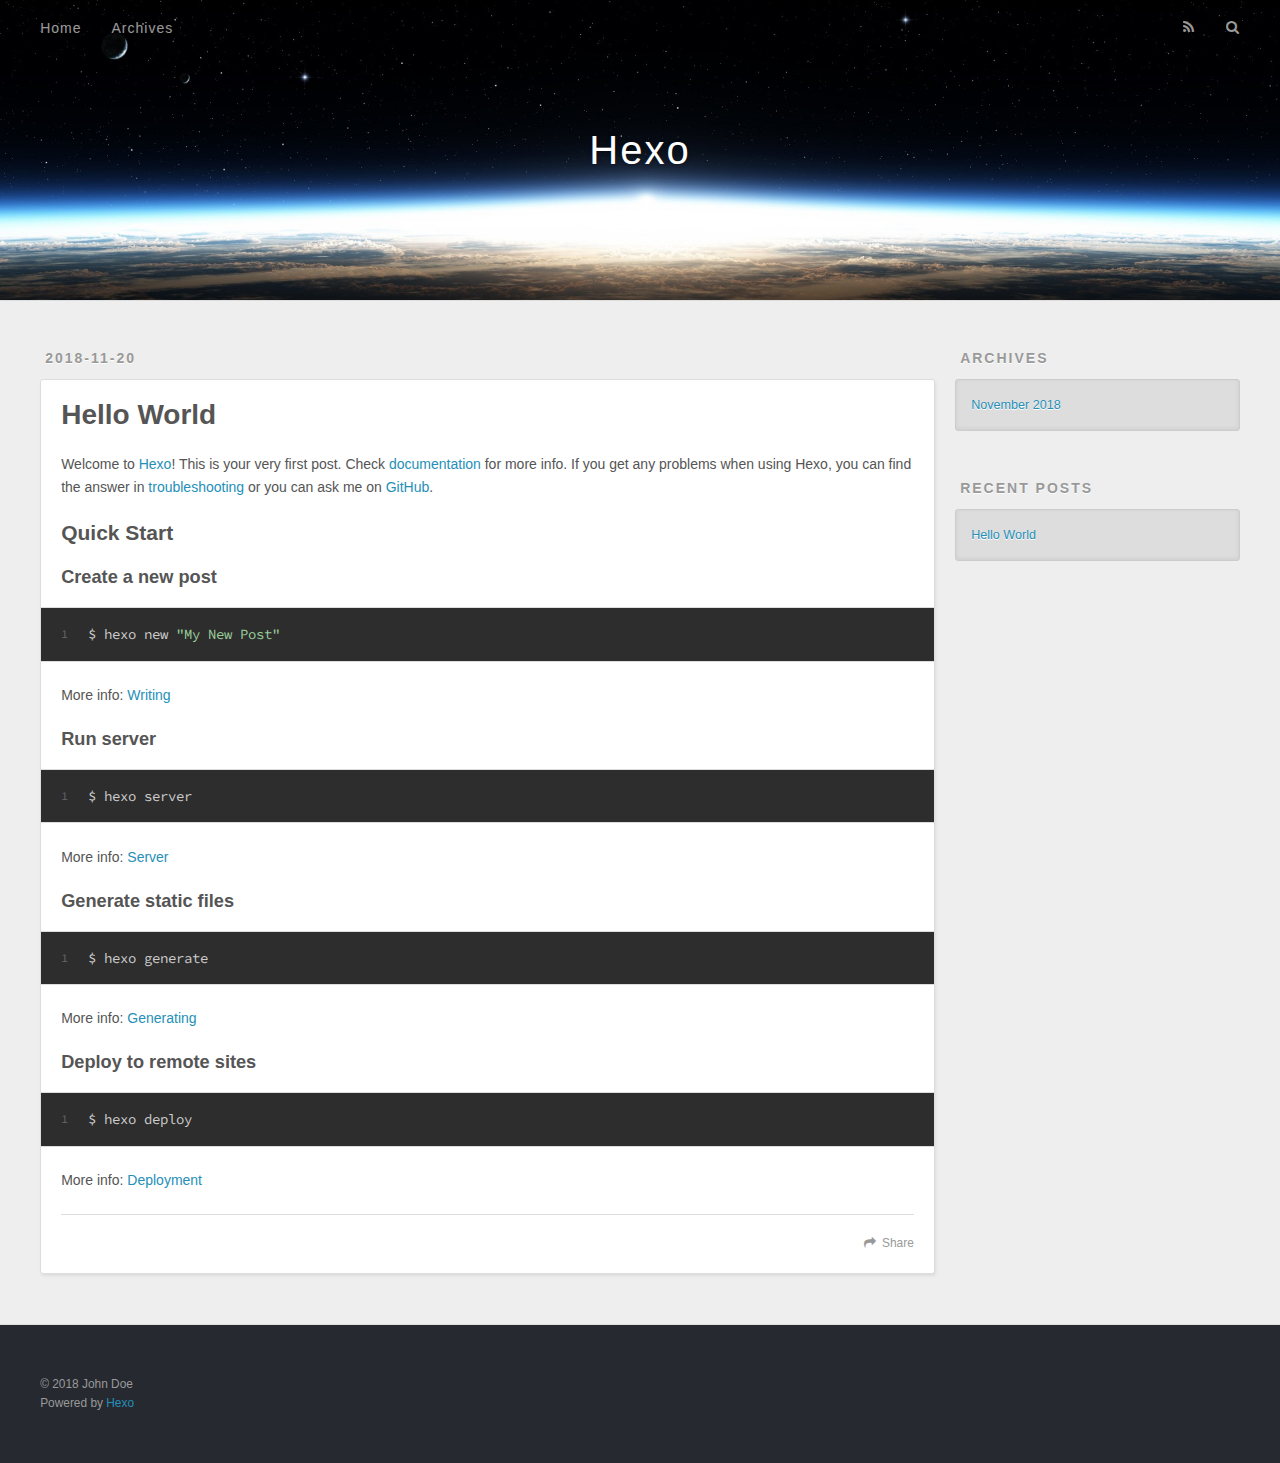
<file: 2018/11/20/hello-world/index.html>
<!DOCTYPE html>
<html>
<head><meta name="generator" content="Hexo 3.8.0">
  <meta charset="utf-8">
  

  
  <title>Hello World | Hexo</title>
  <meta name="viewport" content="width=device-width, initial-scale=1, maximum-scale=1">
  <meta name="description" content="Welcome to Hexo! This is your very first post. Check documentation for more info. If you get any problems when using Hexo, you can find the answer in troubleshooting or you can ask me on GitHub. Quick">
<meta property="og:type" content="article">
<meta property="og:title" content="Hello World">
<meta property="og:url" content="https://solitarymist.github.io/2018/11/20/hello-world/index.html">
<meta property="og:site_name" content="Hexo">
<meta property="og:description" content="Welcome to Hexo! This is your very first post. Check documentation for more info. If you get any problems when using Hexo, you can find the answer in troubleshooting or you can ask me on GitHub. Quick">
<meta property="og:locale" content="default">
<meta property="og:updated_time" content="2018-11-20T07:33:18.283Z">
<meta name="twitter:card" content="summary">
<meta name="twitter:title" content="Hello World">
<meta name="twitter:description" content="Welcome to Hexo! This is your very first post. Check documentation for more info. If you get any problems when using Hexo, you can find the answer in troubleshooting or you can ask me on GitHub. Quick">
  
    <link rel="alternate" href="/atom.xml" title="Hexo" type="application/atom+xml">
  
  
    <link rel="icon" href="/favicon.png">
  
  
    <link href="//fonts.googleapis.com/css?family=Source+Code+Pro" rel="stylesheet" type="text/css">
  
  <link rel="stylesheet" href="/css/style.css">
</head>
</html>
<body>
  <div id="container">
    <div id="wrap">
      <header id="header">
  <div id="banner"></div>
  <div id="header-outer" class="outer">
    <div id="header-title" class="inner">
      <h1 id="logo-wrap">
        <a href="/" id="logo">Hexo</a>
      </h1>
      
    </div>
    <div id="header-inner" class="inner">
      <nav id="main-nav">
        <a id="main-nav-toggle" class="nav-icon"></a>
        
          <a class="main-nav-link" href="/">Home</a>
        
          <a class="main-nav-link" href="/archives">Archives</a>
        
      </nav>
      <nav id="sub-nav">
        
          <a id="nav-rss-link" class="nav-icon" href="/atom.xml" title="RSS Feed"></a>
        
        <a id="nav-search-btn" class="nav-icon" title="Search"></a>
      </nav>
      <div id="search-form-wrap">
        <form action="//google.com/search" method="get" accept-charset="UTF-8" class="search-form"><input type="search" name="q" class="search-form-input" placeholder="Search"><button type="submit" class="search-form-submit">&#xF002;</button><input type="hidden" name="sitesearch" value="https://solitarymist.github.io"></form>
      </div>
    </div>
  </div>
</header>
      <div class="outer">
        <section id="main"><article id="post-hello-world" class="article article-type-post" itemscope="" itemprop="blogPost">
  <div class="article-meta">
    <a href="/2018/11/20/hello-world/" class="article-date">
  <time datetime="2018-11-20T07:33:18.283Z" itemprop="datePublished">2018-11-20</time>
</a>
    
  </div>
  <div class="article-inner">
    
    
      <header class="article-header">
        
  
    <h1 class="article-title" itemprop="name">
      Hello World
    </h1>
  

      </header>
    
    <div class="article-entry" itemprop="articleBody">
      
        <p>Welcome to <a href="https://hexo.io/" target="_blank" rel="noopener">Hexo</a>! This is your very first post. Check <a href="https://hexo.io/docs/" target="_blank" rel="noopener">documentation</a> for more info. If you get any problems when using Hexo, you can find the answer in <a href="https://hexo.io/docs/troubleshooting.html" target="_blank" rel="noopener">troubleshooting</a> or you can ask me on <a href="https://github.com/hexojs/hexo/issues" target="_blank" rel="noopener">GitHub</a>.</p>
<h2 id="Quick-Start"><a href="#Quick-Start" class="headerlink" title="Quick Start"></a>Quick Start</h2><h3 id="Create-a-new-post"><a href="#Create-a-new-post" class="headerlink" title="Create a new post"></a>Create a new post</h3><figure class="highlight bash"><table><tr><td class="gutter"><pre><span class="line">1</span><br></pre></td><td class="code"><pre><span class="line">$ hexo new <span class="string">"My New Post"</span></span><br></pre></td></tr></table></figure>
<p>More info: <a href="https://hexo.io/docs/writing.html" target="_blank" rel="noopener">Writing</a></p>
<h3 id="Run-server"><a href="#Run-server" class="headerlink" title="Run server"></a>Run server</h3><figure class="highlight bash"><table><tr><td class="gutter"><pre><span class="line">1</span><br></pre></td><td class="code"><pre><span class="line">$ hexo server</span><br></pre></td></tr></table></figure>
<p>More info: <a href="https://hexo.io/docs/server.html" target="_blank" rel="noopener">Server</a></p>
<h3 id="Generate-static-files"><a href="#Generate-static-files" class="headerlink" title="Generate static files"></a>Generate static files</h3><figure class="highlight bash"><table><tr><td class="gutter"><pre><span class="line">1</span><br></pre></td><td class="code"><pre><span class="line">$ hexo generate</span><br></pre></td></tr></table></figure>
<p>More info: <a href="https://hexo.io/docs/generating.html" target="_blank" rel="noopener">Generating</a></p>
<h3 id="Deploy-to-remote-sites"><a href="#Deploy-to-remote-sites" class="headerlink" title="Deploy to remote sites"></a>Deploy to remote sites</h3><figure class="highlight bash"><table><tr><td class="gutter"><pre><span class="line">1</span><br></pre></td><td class="code"><pre><span class="line">$ hexo deploy</span><br></pre></td></tr></table></figure>
<p>More info: <a href="https://hexo.io/docs/deployment.html" target="_blank" rel="noopener">Deployment</a></p>

      
    </div>
    <footer class="article-footer">
      <a data-url="https://solitarymist.github.io/2018/11/20/hello-world/" data-id="cjopjcaca0000o3b77hfa1f3e" class="article-share-link">Share</a>
      
      
    </footer>
  </div>
  
    
  
</article>

</section>
        
          <aside id="sidebar">
  
    

  
    

  
    
  
    
  <div class="widget-wrap">
    <h3 class="widget-title">Archives</h3>
    <div class="widget">
      <ul class="archive-list"><li class="archive-list-item"><a class="archive-list-link" href="/archives/2018/11/">November 2018</a></li></ul>
    </div>
  </div>


  
    
  <div class="widget-wrap">
    <h3 class="widget-title">Recent Posts</h3>
    <div class="widget">
      <ul>
        
          <li>
            <a href="/2018/11/20/hello-world/">Hello World</a>
          </li>
        
      </ul>
    </div>
  </div>

  
</aside>
        
      </div>
      <footer id="footer">
  
  <div class="outer">
    <div id="footer-info" class="inner">
      &copy; 2018 John Doe<br>
      Powered by <a href="http://hexo.io/" target="_blank">Hexo</a>
    </div>
  </div>
</footer>
    </div>
    <nav id="mobile-nav">
  
    <a href="/" class="mobile-nav-link">Home</a>
  
    <a href="/archives" class="mobile-nav-link">Archives</a>
  
</nav>
    

<script src="//ajax.googleapis.com/ajax/libs/jquery/2.0.3/jquery.min.js"></script>


  <link rel="stylesheet" href="/fancybox/jquery.fancybox.css">
  <script src="/fancybox/jquery.fancybox.pack.js"></script>


<script src="/js/script.js"></script>



  </div>
</body>
</html>
</file>
<file: css/style.css>
body {
  width: 100%;
}
body:before,
body:after {
  content: "";
  display: table;
}
body:after {
  clear: both;
}
html,
body,
div,
span,
applet,
object,
iframe,
h1,
h2,
h3,
h4,
h5,
h6,
p,
blockquote,
pre,
a,
abbr,
acronym,
address,
big,
cite,
code,
del,
dfn,
em,
img,
ins,
kbd,
q,
s,
samp,
small,
strike,
strong,
sub,
sup,
tt,
var,
dl,
dt,
dd,
ol,
ul,
li,
fieldset,
form,
label,
legend,
table,
caption,
tbody,
tfoot,
thead,
tr,
th,
td {
  margin: 0;
  padding: 0;
  border: 0;
  outline: 0;
  font-weight: inherit;
  font-style: inherit;
  font-family: inherit;
  font-size: 100%;
  vertical-align: baseline;
}
body {
  line-height: 1;
  color: #000;
  background: #fff;
}
ol,
ul {
  list-style: none;
}
table {
  border-collapse: separate;
  border-spacing: 0;
  vertical-align: middle;
}
caption,
th,
td {
  text-align: left;
  font-weight: normal;
  vertical-align: middle;
}
a img {
  border: none;
}
input,
button {
  margin: 0;
  padding: 0;
}
input::-moz-focus-inner,
button::-moz-focus-inner {
  border: 0;
  padding: 0;
}
@font-face {
  font-family: FontAwesome;
  font-style: normal;
  font-weight: normal;
  src: url("fonts/fontawesome-webfont.eot?v=#4.0.3");
  src: url("fonts/fontawesome-webfont.eot?#iefix&v=#4.0.3") format("embedded-opentype"), url("fonts/fontawesome-webfont.woff?v=#4.0.3") format("woff"), url("fonts/fontawesome-webfont.ttf?v=#4.0.3") format("truetype"), url("fonts/fontawesome-webfont.svg#fontawesomeregular?v=#4.0.3") format("svg");
}
html,
body,
#container {
  height: 100%;
}
body {
  background: #eee;
  font: 14px -apple-system, BlinkMacSystemFont, "Segoe UI", "Roboto", "Oxygen", "Ubuntu", "Cantarell", "Fira Sans", "Droid Sans", "Helvetica Neue", sans-serif;
  -webkit-text-size-adjust: 100%;
}
.outer {
  max-width: 1220px;
  margin: 0 auto;
  padding: 0 20px;
}
.outer:before,
.outer:after {
  content: "";
  display: table;
}
.outer:after {
  clear: both;
}
.inner {
  display: inline;
  float: left;
  width: 98.33333333333333%;
  margin: 0 0.833333333333333%;
}
.left,
.alignleft {
  float: left;
}
.right,
.alignright {
  float: right;
}
.clear {
  clear: both;
}
#container {
  position: relative;
}
.mobile-nav-on {
  overflow: hidden;
}
#wrap {
  height: 100%;
  width: 100%;
  position: absolute;
  top: 0;
  left: 0;
  -webkit-transition: 0.2s ease-out;
  -moz-transition: 0.2s ease-out;
  -ms-transition: 0.2s ease-out;
  transition: 0.2s ease-out;
  z-index: 1;
  background: #eee;
}
.mobile-nav-on #wrap {
  left: 280px;
}
@media screen and (min-width: 768px) {
  #main {
    display: inline;
    float: left;
    width: 73.33333333333333%;
    margin: 0 0.833333333333333%;
  }
}
.article-date,
.article-category-link,
.archive-year,
.widget-title {
  text-decoration: none;
  text-transform: uppercase;
  letter-spacing: 2px;
  color: #999;
  margin-bottom: 1em;
  margin-left: 5px;
  line-height: 1em;
  text-shadow: 0 1px #fff;
  font-weight: bold;
}
.article-inner,
.archive-article-inner {
  background: #fff;
  -webkit-box-shadow: 1px 2px 3px #ddd;
  box-shadow: 1px 2px 3px #ddd;
  border: 1px solid #ddd;
  border-radius: 3px;
}
.article-entry h1,
.widget h1 {
  font-size: 2em;
}
.article-entry h2,
.widget h2 {
  font-size: 1.5em;
}
.article-entry h3,
.widget h3 {
  font-size: 1.3em;
}
.article-entry h4,
.widget h4 {
  font-size: 1.2em;
}
.article-entry h5,
.widget h5 {
  font-size: 1em;
}
.article-entry h6,
.widget h6 {
  font-size: 1em;
  color: #999;
}
.article-entry hr,
.widget hr {
  border: 1px dashed #ddd;
}
.article-entry strong,
.widget strong {
  font-weight: bold;
}
.article-entry em,
.widget em,
.article-entry cite,
.widget cite {
  font-style: italic;
}
.article-entry sup,
.widget sup,
.article-entry sub,
.widget sub {
  font-size: 0.75em;
  line-height: 0;
  position: relative;
  vertical-align: baseline;
}
.article-entry sup,
.widget sup {
  top: -0.5em;
}
.article-entry sub,
.widget sub {
  bottom: -0.2em;
}
.article-entry small,
.widget small {
  font-size: 0.85em;
}
.article-entry acronym,
.widget acronym,
.article-entry abbr,
.widget abbr {
  border-bottom: 1px dotted;
}
.article-entry ul,
.widget ul,
.article-entry ol,
.widget ol,
.article-entry dl,
.widget dl {
  margin: 0 20px;
  line-height: 1.6em;
}
.article-entry ul ul,
.widget ul ul,
.article-entry ol ul,
.widget ol ul,
.article-entry ul ol,
.widget ul ol,
.article-entry ol ol,
.widget ol ol {
  margin-top: 0;
  margin-bottom: 0;
}
.article-entry ul,
.widget ul {
  list-style: disc;
}
.article-entry ol,
.widget ol {
  list-style: decimal;
}
.article-entry dt,
.widget dt {
  font-weight: bold;
}
#header {
  height: 300px;
  position: relative;
  border-bottom: 1px solid #ddd;
}
#header:before,
#header:after {
  content: "";
  position: absolute;
  left: 0;
  right: 0;
  height: 40px;
}
#header:before {
  top: 0;
  background: -webkit-linear-gradient(rgba(0,0,0,0.2), transparent);
  background: -moz-linear-gradient(rgba(0,0,0,0.2), transparent);
  background: -ms-linear-gradient(rgba(0,0,0,0.2), transparent);
  background: linear-gradient(rgba(0,0,0,0.2), transparent);
}
#header:after {
  bottom: 0;
  background: -webkit-linear-gradient(transparent, rgba(0,0,0,0.2));
  background: -moz-linear-gradient(transparent, rgba(0,0,0,0.2));
  background: -ms-linear-gradient(transparent, rgba(0,0,0,0.2));
  background: linear-gradient(transparent, rgba(0,0,0,0.2));
}
#header-outer {
  height: 100%;
  position: relative;
}
#header-inner {
  position: relative;
  overflow: hidden;
}
#banner {
  position: absolute;
  top: 0;
  left: 0;
  width: 100%;
  height: 100%;
  background: url("images/banner.jpg") center #000;
  -webkit-background-size: cover;
  -moz-background-size: cover;
  background-size: cover;
  z-index: -1;
}
#header-title {
  text-align: center;
  height: 40px;
  position: absolute;
  top: 50%;
  left: 0;
  margin-top: -20px;
}
#logo,
#subtitle {
  text-decoration: none;
  color: #fff;
  font-weight: 300;
  text-shadow: 0 1px 4px rgba(0,0,0,0.3);
}
#logo {
  font-size: 40px;
  line-height: 40px;
  letter-spacing: 2px;
}
#subtitle {
  font-size: 16px;
  line-height: 16px;
  letter-spacing: 1px;
}
#subtitle-wrap {
  margin-top: 16px;
}
#main-nav {
  float: left;
  margin-left: -15px;
}
.nav-icon,
.main-nav-link {
  float: left;
  color: #fff;
  opacity: 0.6;
  text-decoration: none;
  text-shadow: 0 1px rgba(0,0,0,0.2);
  -webkit-transition: opacity 0.2s;
  -moz-transition: opacity 0.2s;
  -ms-transition: opacity 0.2s;
  transition: opacity 0.2s;
  display: block;
  padding: 20px 15px;
}
.nav-icon:hover,
.main-nav-link:hover {
  opacity: 1;
}
.nav-icon {
  font-family: FontAwesome;
  text-align: center;
  font-size: 14px;
  width: 14px;
  height: 14px;
  padding: 20px 15px;
  position: relative;
  cursor: pointer;
}
.main-nav-link {
  font-weight: 300;
  letter-spacing: 1px;
}
@media screen and (max-width: 479px) {
  .main-nav-link {
    display: none;
  }
}
#main-nav-toggle {
  display: none;
}
#main-nav-toggle:before {
  content: "\f0c9";
}
@media screen and (max-width: 479px) {
  #main-nav-toggle {
    display: block;
  }
}
#sub-nav {
  float: right;
  margin-right: -15px;
}
#nav-rss-link:before {
  content: "\f09e";
}
#nav-search-btn:before {
  content: "\f002";
}
#search-form-wrap {
  position: absolute;
  top: 15px;
  width: 150px;
  height: 30px;
  right: -150px;
  opacity: 0;
  -webkit-transition: 0.2s ease-out;
  -moz-transition: 0.2s ease-out;
  -ms-transition: 0.2s ease-out;
  transition: 0.2s ease-out;
}
#search-form-wrap.on {
  opacity: 1;
  right: 0;
}
@media screen and (max-width: 479px) {
  #search-form-wrap {
    width: 100%;
    right: -100%;
  }
}
.search-form {
  position: absolute;
  top: 0;
  left: 0;
  right: 0;
  background: #fff;
  padding: 5px 15px;
  border-radius: 15px;
  -webkit-box-shadow: 0 0 10px rgba(0,0,0,0.3);
  box-shadow: 0 0 10px rgba(0,0,0,0.3);
}
.search-form-input {
  border: none;
  background: none;
  color: #555;
  width: 100%;
  font: 13px -apple-system, BlinkMacSystemFont, "Segoe UI", "Roboto", "Oxygen", "Ubuntu", "Cantarell", "Fira Sans", "Droid Sans", "Helvetica Neue", sans-serif;
  outline: none;
}
.search-form-input::-webkit-search-results-decoration,
.search-form-input::-webkit-search-cancel-button {
  -webkit-appearance: none;
}
.search-form-submit {
  position: absolute;
  top: 50%;
  right: 10px;
  margin-top: -7px;
  font: 13px FontAwesome;
  border: none;
  background: none;
  color: #bbb;
  cursor: pointer;
}
.search-form-submit:hover,
.search-form-submit:focus {
  color: #777;
}
.article {
  margin: 50px 0;
}
.article-inner {
  overflow: hidden;
}
.article-meta:before,
.article-meta:after {
  content: "";
  display: table;
}
.article-meta:after {
  clear: both;
}
.article-date {
  float: left;
}
.article-category {
  float: left;
  line-height: 1em;
  color: #ccc;
  text-shadow: 0 1px #fff;
  margin-left: 8px;
}
.article-category:before {
  content: "\2022";
}
.article-category-link {
  margin: 0 12px 1em;
}
.article-header {
  padding: 20px 20px 0;
}
.article-title {
  text-decoration: none;
  font-size: 2em;
  font-weight: bold;
  color: #555;
  line-height: 1.1em;
  -webkit-transition: color 0.2s;
  -moz-transition: color 0.2s;
  -ms-transition: color 0.2s;
  transition: color 0.2s;
}
a.article-title:hover {
  color: #258fb8;
}
.article-entry {
  color: #555;
  padding: 0 20px;
}
.article-entry:before,
.article-entry:after {
  content: "";
  display: table;
}
.article-entry:after {
  clear: both;
}
.article-entry p,
.article-entry table {
  line-height: 1.6em;
  margin: 1.6em 0;
}
.article-entry h1,
.article-entry h2,
.article-entry h3,
.article-entry h4,
.article-entry h5,
.article-entry h6 {
  font-weight: bold;
}
.article-entry h1,
.article-entry h2,
.article-entry h3,
.article-entry h4,
.article-entry h5,
.article-entry h6 {
  line-height: 1.1em;
  margin: 1.1em 0;
}
.article-entry a {
  color: #258fb8;
  text-decoration: none;
}
.article-entry a:hover {
  text-decoration: underline;
}
.article-entry ul,
.article-entry ol,
.article-entry dl {
  margin-top: 1.6em;
  margin-bottom: 1.6em;
}
.article-entry img,
.article-entry video {
  max-width: 100%;
  height: auto;
  display: block;
  margin: auto;
}
.article-entry iframe {
  border: none;
}
.article-entry table {
  width: 100%;
  border-collapse: collapse;
  border-spacing: 0;
}
.article-entry th {
  font-weight: bold;
  border-bottom: 3px solid #ddd;
  padding-bottom: 0.5em;
}
.article-entry td {
  border-bottom: 1px solid #ddd;
  padding: 10px 0;
}
.article-entry blockquote {
  font-family: Georgia, "Times New Roman", serif;
  font-size: 1.4em;
  margin: 1.6em 20px;
  text-align: center;
}
.article-entry blockquote footer {
  font-size: 14px;
  margin: 1.6em 0;
  font-family: -apple-system, BlinkMacSystemFont, "Segoe UI", "Roboto", "Oxygen", "Ubuntu", "Cantarell", "Fira Sans", "Droid Sans", "Helvetica Neue", sans-serif;
}
.article-entry blockquote footer cite:before {
  content: "—";
  padding: 0 0.5em;
}
.article-entry .pullquote {
  text-align: left;
  width: 45%;
  margin: 0;
}
.article-entry .pullquote.left {
  margin-left: 0.5em;
  margin-right: 1em;
}
.article-entry .pullquote.right {
  margin-right: 0.5em;
  margin-left: 1em;
}
.article-entry .caption {
  color: #999;
  display: block;
  font-size: 0.9em;
  margin-top: 0.5em;
  position: relative;
  text-align: center;
}
.article-entry .video-container {
  position: relative;
  padding-top: 56.25%;
  height: 0;
  overflow: hidden;
}
.article-entry .video-container iframe,
.article-entry .video-container object,
.article-entry .video-container embed {
  position: absolute;
  top: 0;
  left: 0;
  width: 100%;
  height: 100%;
  margin-top: 0;
}
.article-more-link a {
  display: inline-block;
  line-height: 1em;
  padding: 6px 15px;
  border-radius: 15px;
  background: #eee;
  color: #999;
  text-shadow: 0 1px #fff;
  text-decoration: none;
}
.article-more-link a:hover {
  background: #258fb8;
  color: #fff;
  text-decoration: none;
  text-shadow: 0 1px #1e7293;
}
.article-footer {
  font-size: 0.85em;
  line-height: 1.6em;
  border-top: 1px solid #ddd;
  padding-top: 1.6em;
  margin: 0 20px 20px;
}
.article-footer:before,
.article-footer:after {
  content: "";
  display: table;
}
.article-footer:after {
  clear: both;
}
.article-footer a {
  color: #999;
  text-decoration: none;
}
.article-footer a:hover {
  color: #555;
}
.article-tag-list-item {
  float: left;
  margin-right: 10px;
}
.article-tag-list-link:before {
  content: "#";
}
.article-comment-link {
  float: right;
}
.article-comment-link:before {
  content: "\f075";
  font-family: FontAwesome;
  padding-right: 8px;
}
.article-share-link {
  cursor: pointer;
  float: right;
  margin-left: 20px;
}
.article-share-link:before {
  content: "\f064";
  font-family: FontAwesome;
  padding-right: 6px;
}
#article-nav {
  position: relative;
}
#article-nav:before,
#article-nav:after {
  content: "";
  display: table;
}
#article-nav:after {
  clear: both;
}
@media screen and (min-width: 768px) {
  #article-nav {
    margin: 50px 0;
  }
  #article-nav:before {
    width: 8px;
    height: 8px;
    position: absolute;
    top: 50%;
    left: 50%;
    margin-top: -4px;
    margin-left: -4px;
    content: "";
    border-radius: 50%;
    background: #ddd;
    -webkit-box-shadow: 0 1px 2px #fff;
    box-shadow: 0 1px 2px #fff;
  }
}
.article-nav-link-wrap {
  text-decoration: none;
  text-shadow: 0 1px #fff;
  color: #999;
  -webkit-box-sizing: border-box;
  -moz-box-sizing: border-box;
  box-sizing: border-box;
  margin-top: 50px;
  text-align: center;
  display: block;
}
.article-nav-link-wrap:hover {
  color: #555;
}
@media screen and (min-width: 768px) {
  .article-nav-link-wrap {
    width: 50%;
    margin-top: 0;
  }
}
@media screen and (min-width: 768px) {
  #article-nav-newer {
    float: left;
    text-align: right;
    padding-right: 20px;
  }
}
@media screen and (min-width: 768px) {
  #article-nav-older {
    float: right;
    text-align: left;
    padding-left: 20px;
  }
}
.article-nav-caption {
  text-transform: uppercase;
  letter-spacing: 2px;
  color: #ddd;
  line-height: 1em;
  font-weight: bold;
}
#article-nav-newer .article-nav-caption {
  margin-right: -2px;
}
.article-nav-title {
  font-size: 0.85em;
  line-height: 1.6em;
  margin-top: 0.5em;
}
.article-share-box {
  position: absolute;
  display: none;
  background: #fff;
  -webkit-box-shadow: 1px 2px 10px rgba(0,0,0,0.2);
  box-shadow: 1px 2px 10px rgba(0,0,0,0.2);
  border-radius: 3px;
  margin-left: -145px;
  overflow: hidden;
  z-index: 1;
}
.article-share-box.on {
  display: block;
}
.article-share-input {
  width: 100%;
  background: none;
  -webkit-box-sizing: border-box;
  -moz-box-sizing: border-box;
  box-sizing: border-box;
  font: 14px -apple-system, BlinkMacSystemFont, "Segoe UI", "Roboto", "Oxygen", "Ubuntu", "Cantarell", "Fira Sans", "Droid Sans", "Helvetica Neue", sans-serif;
  padding: 0 15px;
  color: #555;
  outline: none;
  border: 1px solid #ddd;
  border-radius: 3px 3px 0 0;
  height: 36px;
  line-height: 36px;
}
.article-share-links {
  background: #eee;
}
.article-share-links:before,
.article-share-links:after {
  content: "";
  display: table;
}
.article-share-links:after {
  clear: both;
}
.article-share-twitter,
.article-share-facebook,
.article-share-pinterest,
.article-share-google {
  width: 50px;
  height: 36px;
  display: block;
  float: left;
  position: relative;
  color: #999;
  text-shadow: 0 1px #fff;
}
.article-share-twitter:before,
.article-share-facebook:before,
.article-share-pinterest:before,
.article-share-google:before {
  font-size: 20px;
  font-family: FontAwesome;
  width: 20px;
  height: 20px;
  position: absolute;
  top: 50%;
  left: 50%;
  margin-top: -10px;
  margin-left: -10px;
  text-align: center;
}
.article-share-twitter:hover,
.article-share-facebook:hover,
.article-share-pinterest:hover,
.article-share-google:hover {
  color: #fff;
}
.article-share-twitter:before {
  content: "\f099";
}
.article-share-twitter:hover {
  background: #00aced;
  text-shadow: 0 1px #008abe;
}
.article-share-facebook:before {
  content: "\f09a";
}
.article-share-facebook:hover {
  background: #3b5998;
  text-shadow: 0 1px #2f477a;
}
.article-share-pinterest:before {
  content: "\f0d2";
}
.article-share-pinterest:hover {
  background: #cb2027;
  text-shadow: 0 1px #a21a1f;
}
.article-share-google:before {
  content: "\f0d5";
}
.article-share-google:hover {
  background: #dd4b39;
  text-shadow: 0 1px #be3221;
}
.article-gallery {
  background: #000;
  position: relative;
}
.article-gallery-photos {
  position: relative;
  overflow: hidden;
}
.article-gallery-img {
  display: none;
  max-width: 100%;
}
.article-gallery-img:first-child {
  display: block;
}
.article-gallery-img.loaded {
  position: absolute;
  display: block;
}
.article-gallery-img img {
  display: block;
  max-width: 100%;
  margin: 0 auto;
}
#comments {
  background: #fff;
  -webkit-box-shadow: 1px 2px 3px #ddd;
  box-shadow: 1px 2px 3px #ddd;
  padding: 20px;
  border: 1px solid #ddd;
  border-radius: 3px;
  margin: 50px 0;
}
#comments a {
  color: #258fb8;
}
.archives-wrap {
  margin: 50px 0;
}
.archives:before,
.archives:after {
  content: "";
  display: table;
}
.archives:after {
  clear: both;
}
.archive-year-wrap {
  margin-bottom: 1em;
}
.archives {
  -webkit-column-gap: 10px;
  -moz-column-gap: 10px;
  column-gap: 10px;
}
@media screen and (min-width: 480px) and (max-width: 767px) {
  .archives {
    -webkit-column-count: 2;
    -moz-column-count: 2;
    column-count: 2;
  }
}
@media screen and (min-width: 768px) {
  .archives {
    -webkit-column-count: 3;
    -moz-column-count: 3;
    column-count: 3;
  }
}
.archive-article {
  -webkit-column-break-inside: avoid;
  page-break-inside: avoid;
  overflow: hidden;
  break-inside: avoid-column;
}
.archive-article-inner {
  padding: 10px;
  margin-bottom: 15px;
}
.archive-article-title {
  text-decoration: none;
  font-weight: bold;
  color: #555;
  -webkit-transition: color 0.2s;
  -moz-transition: color 0.2s;
  -ms-transition: color 0.2s;
  transition: color 0.2s;
  line-height: 1.6em;
}
.archive-article-title:hover {
  color: #258fb8;
}
.archive-article-footer {
  margin-top: 1em;
}
.archive-article-date {
  color: #999;
  text-decoration: none;
  font-size: 0.85em;
  line-height: 1em;
  margin-bottom: 0.5em;
  display: block;
}
#page-nav {
  margin: 50px auto;
  background: #fff;
  -webkit-box-shadow: 1px 2px 3px #ddd;
  box-shadow: 1px 2px 3px #ddd;
  border: 1px solid #ddd;
  border-radius: 3px;
  text-align: center;
  color: #999;
  overflow: hidden;
}
#page-nav:before,
#page-nav:after {
  content: "";
  display: table;
}
#page-nav:after {
  clear: both;
}
#page-nav a,
#page-nav span {
  padding: 10px 20px;
  line-height: 1;
  height: 2ex;
}
#page-nav a {
  color: #999;
  text-decoration: none;
}
#page-nav a:hover {
  background: #999;
  color: #fff;
}
#page-nav .prev {
  float: left;
}
#page-nav .next {
  float: right;
}
#page-nav .page-number {
  display: inline-block;
}
@media screen and (max-width: 479px) {
  #page-nav .page-number {
    display: none;
  }
}
#page-nav .current {
  color: #555;
  font-weight: bold;
}
#page-nav .space {
  color: #ddd;
}
#footer {
  background: #262a30;
  padding: 50px 0;
  border-top: 1px solid #ddd;
  color: #999;
}
#footer a {
  color: #258fb8;
  text-decoration: none;
}
#footer a:hover {
  text-decoration: underline;
}
#footer-info {
  line-height: 1.6em;
  font-size: 0.85em;
}
.article-entry pre,
.article-entry .highlight {
  background: #2d2d2d;
  margin: 0 -20px;
  padding: 15px 20px;
  border-style: solid;
  border-color: #ddd;
  border-width: 1px 0;
  overflow: auto;
  color: #ccc;
  line-height: 22.400000000000002px;
}
.article-entry .highlight .gutter pre,
.article-entry .gist .gist-file .gist-data .line-numbers {
  color: #666;
  font-size: 0.85em;
}
.article-entry pre,
.article-entry code {
  font-family: "Source Code Pro", Consolas, Monaco, Menlo, Consolas, monospace;
}
.article-entry code {
  background: #eee;
  text-shadow: 0 1px #fff;
  padding: 0 0.3em;
}
.article-entry pre code {
  background: none;
  text-shadow: none;
  padding: 0;
}
.article-entry .highlight pre {
  border: none;
  margin: 0;
  padding: 0;
}
.article-entry .highlight table {
  margin: 0;
  width: auto;
}
.article-entry .highlight td {
  border: none;
  padding: 0;
}
.article-entry .highlight figcaption {
  font-size: 0.85em;
  color: #999;
  line-height: 1em;
  margin-bottom: 1em;
}
.article-entry .highlight figcaption:before,
.article-entry .highlight figcaption:after {
  content: "";
  display: table;
}
.article-entry .highlight figcaption:after {
  clear: both;
}
.article-entry .highlight figcaption a {
  float: right;
}
.article-entry .highlight .gutter pre {
  text-align: right;
  padding-right: 20px;
}
.article-entry .highlight .line {
  height: 22.400000000000002px;
}
.article-entry .highlight .line.marked {
  background: #515151;
}
.article-entry .gist {
  margin: 0 -20px;
  border-style: solid;
  border-color: #ddd;
  border-width: 1px 0;
  background: #2d2d2d;
  padding: 15px 20px 15px 0;
}
.article-entry .gist .gist-file {
  border: none;
  font-family: "Source Code Pro", Consolas, Monaco, Menlo, Consolas, monospace;
  margin: 0;
}
.article-entry .gist .gist-file .gist-data {
  background: none;
  border: none;
}
.article-entry .gist .gist-file .gist-data .line-numbers {
  background: none;
  border: none;
  padding: 0 20px 0 0;
}
.article-entry .gist .gist-file .gist-data .line-data {
  padding: 0 !important;
}
.article-entry .gist .gist-file .highlight {
  margin: 0;
  padding: 0;
  border: none;
}
.article-entry .gist .gist-file .gist-meta {
  background: #2d2d2d;
  color: #999;
  font: 0.85em -apple-system, BlinkMacSystemFont, "Segoe UI", "Roboto", "Oxygen", "Ubuntu", "Cantarell", "Fira Sans", "Droid Sans", "Helvetica Neue", sans-serif;
  text-shadow: 0 0;
  padding: 0;
  margin-top: 1em;
  margin-left: 20px;
}
.article-entry .gist .gist-file .gist-meta a {
  color: #258fb8;
  font-weight: normal;
}
.article-entry .gist .gist-file .gist-meta a:hover {
  text-decoration: underline;
}
pre .comment,
pre .title {
  color: #999;
}
pre .variable,
pre .attribute,
pre .tag,
pre .regexp,
pre .ruby .constant,
pre .xml .tag .title,
pre .xml .pi,
pre .xml .doctype,
pre .html .doctype,
pre .css .id,
pre .css .class,
pre .css .pseudo {
  color: #f2777a;
}
pre .number,
pre .preprocessor,
pre .built_in,
pre .literal,
pre .params,
pre .constant {
  color: #f99157;
}
pre .class,
pre .ruby .class .title,
pre .css .rules .attribute {
  color: #9c9;
}
pre .string,
pre .value,
pre .inheritance,
pre .header,
pre .ruby .symbol,
pre .xml .cdata {
  color: #9c9;
}
pre .css .hexcolor {
  color: #6cc;
}
pre .function,
pre .python .decorator,
pre .python .title,
pre .ruby .function .title,
pre .ruby .title .keyword,
pre .perl .sub,
pre .javascript .title,
pre .coffeescript .title {
  color: #69c;
}
pre .keyword,
pre .javascript .function {
  color: #c9c;
}
@media screen and (max-width: 479px) {
  #mobile-nav {
    position: absolute;
    top: 0;
    left: 0;
    width: 280px;
    height: 100%;
    background: #191919;
    border-right: 1px solid #fff;
  }
}
@media screen and (max-width: 479px) {
  .mobile-nav-link {
    display: block;
    color: #999;
    text-decoration: none;
    padding: 15px 20px;
    font-weight: bold;
  }
  .mobile-nav-link:hover {
    color: #fff;
  }
}
@media screen and (min-width: 768px) {
  #sidebar {
    display: inline;
    float: left;
    width: 23.333333333333332%;
    margin: 0 0.833333333333333%;
  }
}
.widget-wrap {
  margin: 50px 0;
}
.widget {
  color: #777;
  text-shadow: 0 1px #fff;
  background: #ddd;
  -webkit-box-shadow: 0 -1px 4px #ccc inset;
  box-shadow: 0 -1px 4px #ccc inset;
  border: 1px solid #ccc;
  padding: 15px;
  border-radius: 3px;
}
.widget a {
  color: #258fb8;
  text-decoration: none;
}
.widget a:hover {
  text-decoration: underline;
}
.widget ul ul,
.widget ol ul,
.widget dl ul,
.widget ul ol,
.widget ol ol,
.widget dl ol,
.widget ul dl,
.widget ol dl,
.widget dl dl {
  margin-left: 15px;
  list-style: disc;
}
.widget {
  line-height: 1.6em;
  word-wrap: break-word;
  font-size: 0.9em;
}
.widget ul,
.widget ol {
  list-style: none;
  margin: 0;
}
.widget ul ul,
.widget ol ul,
.widget ul ol,
.widget ol ol {
  margin: 0 20px;
}
.widget ul ul,
.widget ol ul {
  list-style: disc;
}
.widget ul ol,
.widget ol ol {
  list-style: decimal;
}
.category-list-count,
.tag-list-count,
.archive-list-count {
  padding-left: 5px;
  color: #999;
  font-size: 0.85em;
}
.category-list-count:before,
.tag-list-count:before,
.archive-list-count:before {
  content: "(";
}
.category-list-count:after,
.tag-list-count:after,
.archive-list-count:after {
  content: ")";
}
.tagcloud a {
  margin-right: 5px;
  display: inline-block;
}
</file>
